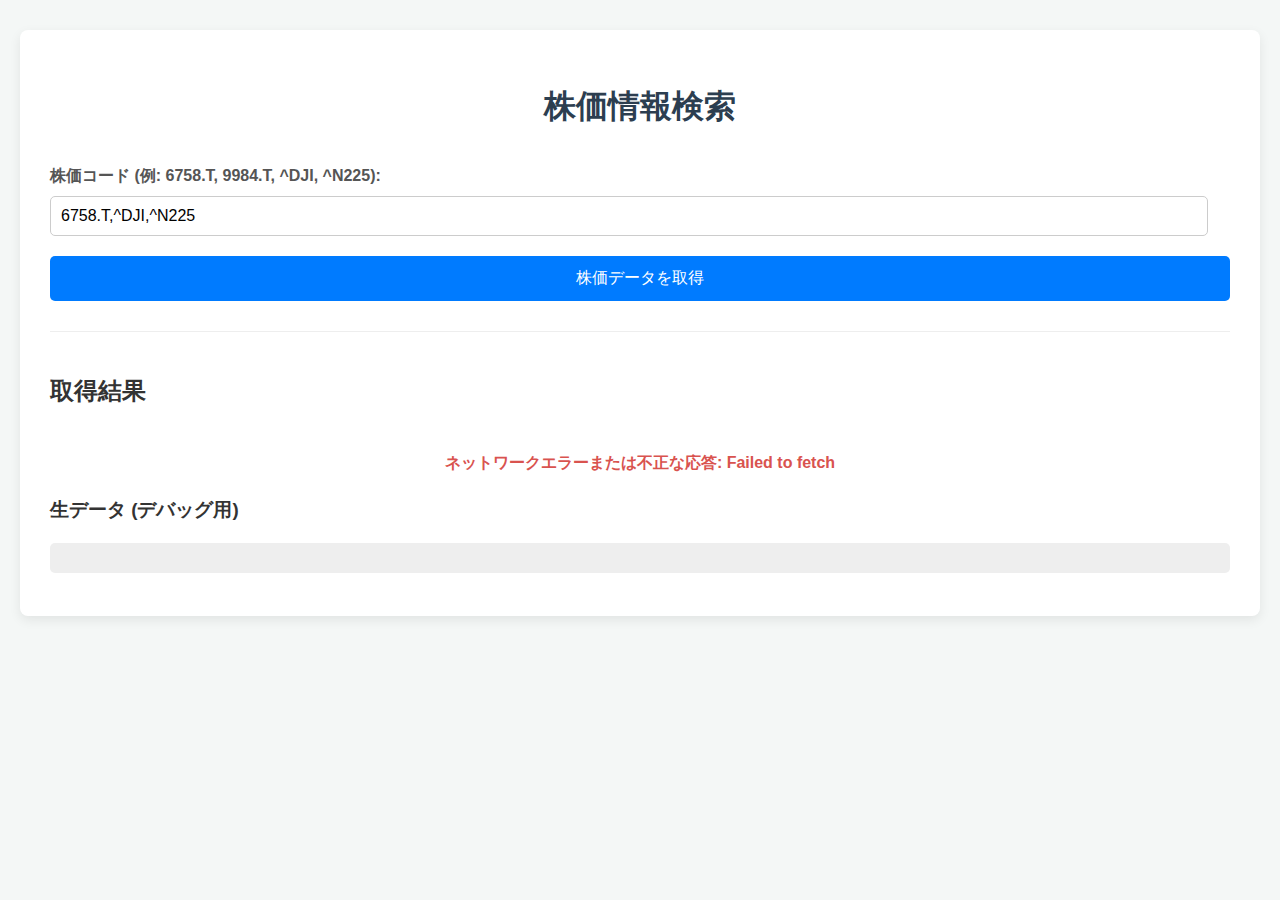
<file: public/index.html>
<!DOCTYPE html>
<html lang="ja">
<head>
    <meta charset="UTF-8">
    <meta name="viewport" content="width=device-width, initial-scale=1.0">
    <title>株価情報検索 - Cloudflare Pages & Worker</title>
    <style>
        body {
            font-family: 'Segoe UI', Tahoma, Geneva, Verdana, sans-serif;
            margin: 20px;
            background-color: #f4f7f6;
            color: #333;
            line-height: 1.6;
        }
        .container {
            max-width: 1200px; /* 全体の幅を広げる */
            margin: 30px auto;
            background-color: #fff;
            padding: 30px;
            border-radius: 8px;
            box-shadow: 0 4px 12px rgba(0, 0, 0, 0.08);
        }
        h1 {
            color: #2c3e50;
            text-align: center;
            margin-bottom: 30px;
        }
        .input-group {
            margin-bottom: 20px;
        }
        label {
            display: block;
            margin-bottom: 8px;
            font-weight: bold;
            color: #555;
        }
        input[type="text"] {
            width: calc(100% - 22px);
            padding: 10px;
            border: 1px solid #ccc;
            border-radius: 5px;
            font-size: 16px;
            box-sizing: border-box;
        }
        button {
            background-color: #007bff;
            color: white;
            padding: 12px 25px;
            border: none;
            border-radius: 5px;
            cursor: pointer;
            font-size: 16px;
            transition: background-color 0.3s ease;
            display: block;
            width: 100%;
            box-sizing: border-box;
        }
        button:hover {
            background-color: #0056b3;
        }
        .results-section {
            margin-top: 30px;
            border-top: 1px solid #eee;
            padding-top: 20px;
        }

        #results {
            display: flex; /* Flexboxコンテナにする */
            flex-wrap: wrap; /* 子要素を折り返す */
            gap: 15px; /* 子要素間の隙間 */
            justify-content: flex-start; /* 左寄せ */
        }

        .stock-card, .index-card { /* 両方のカードに適用 */
            background-color: #f9f9f9;
            border: 1px solid #ddd;
            border-radius: 6px;
            padding: 15px;
            box-shadow: 0 2px 5px rgba(0, 0, 0, 0.05);
            flex: 0 0 calc(20% - 12px); /* 1行に5つ表示 (20%) - gapの調整 */
            max-width: calc(20% - 12px); /* 最大幅も設定 */
            box-sizing: border-box;
            min-width: 180px;
        }

        /* 画面が小さい場合のレスポンシブ対応 */
        @media (max-width: 1024px) {
            .stock-card, .index-card {
                flex: 0 0 calc(25% - 11.25px); /* 1行に4つ */
                max-width: calc(25% - 11.25px);
            }
        }

        @media (max-width: 768px) {
            .stock-card, .index-card {
                flex: 0 0 calc(33.33% - 10px); /* 1行に3つ */
                max-width: calc(33.33% - 10px);
            }
        }

        @media (max-width: 480px) {
            .stock-card, .index-card {
                flex: 0 0 calc(50% - 7.5px); /* 1行に2つ */
                max-width: calc(50% - 7.5px);
            }
        }

        .stock-card p, .index-card p {
            margin: 5px 0;
            font-size: 14px;
        }
        .stock-card p strong, .index-card p strong {
            color: #333;
        }
        .error {
            color: #d9534f;
            font-weight: bold;
            text-align: center;
            margin-top: 20px;
        }
        .loading {
            text-align: center;
            color: #007bff;
            font-size: 1.1em;
            margin-top: 20px;
        }
        pre {
            background-color: #eee;
            padding: 15px;
            border-radius: 5px;
            overflow-x: auto;
            white-space: pre-wrap;
            word-wrap: break-word;
        }
    </style>
</head>
<body>
    <div class="container">
        <h1>株価情報検索</h1>

        <div class="input-group">
            <label for="stockCodes">株価コード (例: 6758.T, 9984.T, ^DJI, ^N225):</label>
            <input type="text" id="stockCodes" value="6758.T,^DJI,^N225">
        </div>

        <button id="fetchDataButton">株価データを取得</button>

        <div class="results-section">
            <h2>取得結果</h2>
            <div id="loading" class="loading" style="display: none;">データを取得中...</div>
            <div id="results">
                </div>
            <div id="error" class="error" style="display: none;">
                </div>
            <h3>生データ (デバッグ用)</h3>
            <pre id="rawData"></pre>
        </div>
    </div>

    <script>
        document.addEventListener('DOMContentLoaded', () => {
            const fetchDataButton = document.getElementById('fetchDataButton');
            const stockCodesInput = document.getElementById('stockCodes');
            const resultsDiv = document.getElementById('results');
            const errorDiv = document.getElementById('error');
            const loadingDiv = document.getElementById('loading');
            const rawDataPre = document.getElementById('rawData');

            // !!!重要!!!
            // ここにデプロイしたCloudflare WorkerのURLを設定してください。
            // 例: https://your-worker-name.your-username.workers.dev/
            const WORKER_URL = 'https://hellorustwasm.sumitomo0210.workers.dev/api'; // <<< ここをあなたのWorkerのURLに置き換える

            fetchDataButton.addEventListener('click', async () => {
                const codes = stockCodesInput.value.trim();
                // codesが空でもWorker側でデフォルトが設定されるため、ここでは空チェックをしない

                resultsDiv.innerHTML = '';
                errorDiv.style.display = 'none';
                loadingDiv.style.display = 'block';
                rawDataPre.textContent = '';

                try {
                    // codesが空文字列であればクエリパラメータなしでWorkerを呼び出し、Worker側でデフォルト処理
                    const urlToFetch = codes ? `${WORKER_URL}?codes=${codes}` : WORKER_URL;
                    const response = await fetch(urlToFetch);
                    const data = await response.json();

                    loadingDiv.style.display = 'none';
                    rawDataPre.textContent = JSON.stringify(data, null, 2); // デバッグ用に生データを表示

                    if (response.ok && data.status === 'success') {
                        if (data.data && data.data.length > 0) {
                            data.data.forEach(item => {
                                let card;
                                if (item.status === 'error') {
                                    card = document.createElement('div');
                                    card.className = item.type === 'stock' ? 'stock-card' : 'index-card';
                                    card.innerHTML = `
                                        <p><strong>コード:</strong> ${item.company_code || item.symbol || '不明'}</p>
                                        <p class="error"><strong>エラー:</strong> ${item.message || 'データ取得失敗'}</p>
                                    `;
                                } else if (item.type === 'stock') {
                                    card = document.createElement('div');
                                    card.className = 'stock-card';
                                    card.innerHTML = `
                                        <h3>${item.company_name} (${item.company_code})</h3>
                                        <p><strong>現在の株価:</strong> ${item.current_price}</p>
                                        <p><strong>前日比:</strong> ${item.change_amount} (${item.change_percentage})</p>
                                        <p><strong>更新日時:</strong> ${item.update_time}</p>
                                        <p><strong>ソース:</strong> ${item.source}</p>
                                    `;
                                } else if (item.type === 'index') {
                                    card = document.createElement('div');
                                    card.className = 'index-card'; // 指数用のクラス名
                                    card.innerHTML = `
                                        <h3>${item.index_name} (${item.symbol})</h3>
                                        <p><strong>現在の値:</strong> ${item.current_price}</p>
                                        <p><strong>変化:</strong> ${item.change}</p>
                                        <p><strong>更新日時:</strong> ${item.update_time}</p>
                                        <p><strong>ソース:</strong> ${item.source}</p>
                                    `;
                                }

                                if (card) {
                                    resultsDiv.appendChild(card);
                                }
                            });
                        } else {
                            resultsDiv.innerHTML = '<p>データが見つかりませんでした。</p>';
                        }
                    } else {
                        errorDiv.textContent = `エラーが発生しました: ${data.message || response.statusText}`;
                        errorDiv.style.display = 'block';
                    }
                } catch (err) {
                    loadingDiv.style.display = 'none';
                    errorDiv.textContent = `ネットワークエラーまたは不正な応答: ${err.message}`;
                    errorDiv.style.display = 'block';
                    console.error('Fetch error:', err);
                }
            });

            // 初期ロード時にデータを取得する
            fetchDataButton.click();
        });
    </script>
</body>
</html>
</file>
